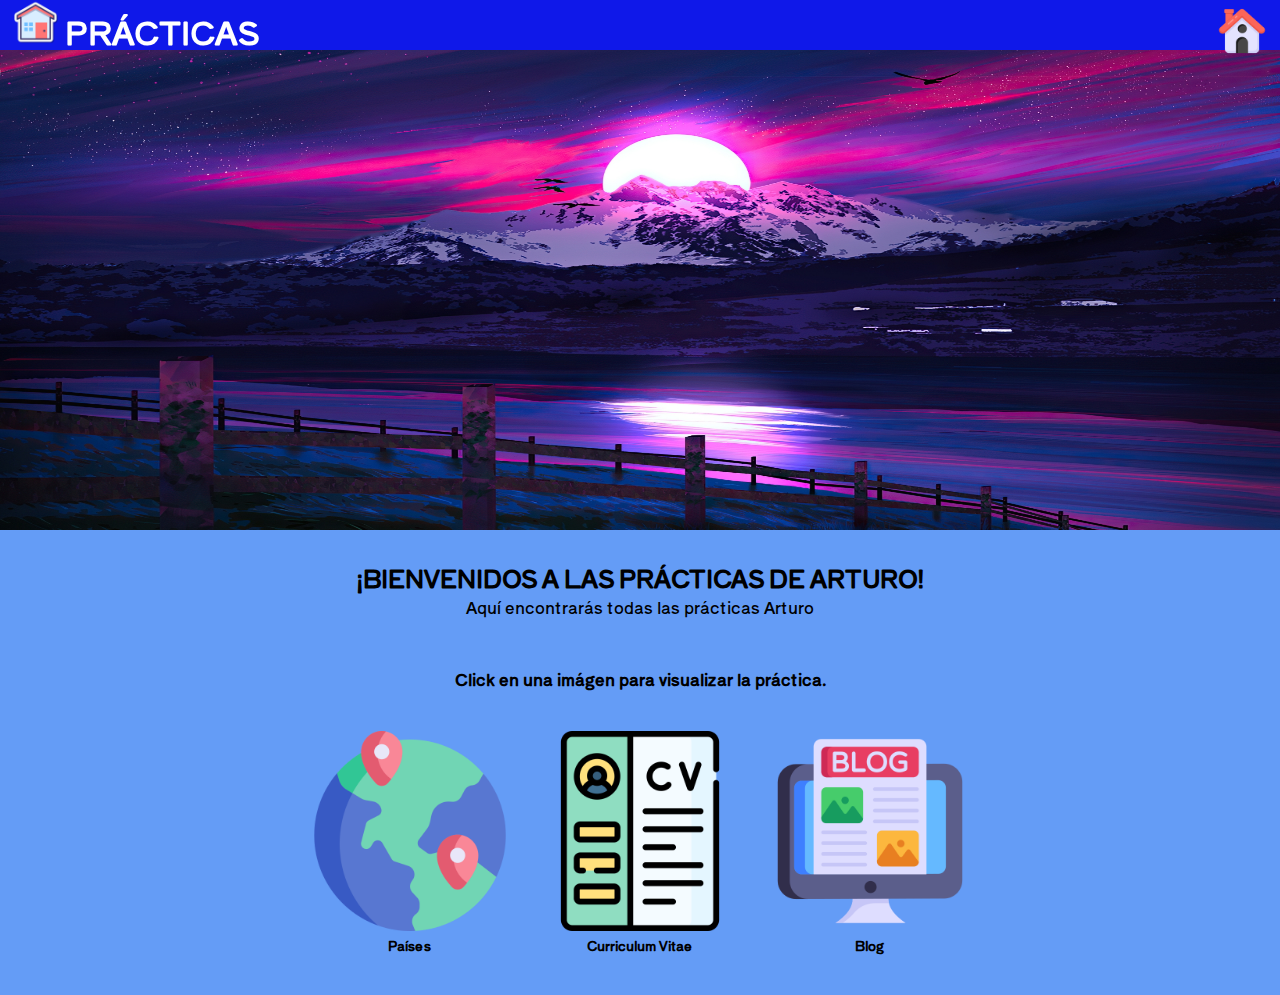
<file: index.html>
<!DOCTYPE html>
<html lang="es">
<head>
    <meta charset="UTF-8">
    <meta http-equiv="X-UA-Compatible" content="IE=edge">
    <meta name="viewport" content="width=device-width, initial-scale=1.0">
    <title>Pr&aacute;cticas de Arturo</title>
    <link rel="stylesheet" href="css/estilos.css">
    <link rel="shortcut icon" href="img/casa.png">
</head>
<body>
    
    <header>
        <div class="contenedor">
            <h1><img src="img/casa.png" height="45px" width="45px">  PR&Aacute;CTICAS</h1>
            <label> <a href="https://gmoya110101.github.io/blogequipo/"><img src="img/home.png" height="50px" width="50px"></a></label>
        </div>
    </header>

    <main>
        <section id="banner">
            <img src="img/Choque.jpg">
            <div class="contenedor">
            </div>
        </section>

        <section id="bienvenidos">
            <h2>¡BIENVENIDOS A LAS PR&Aacute;CTICAS DE ARTURO!</h2>
            <P>Aqu&iacute; encontrar&aacute;s todas las pr&aacute;cticas Arturo</P>
            <br><br>
            <p><strong>Click en una im&aacute;gen para visualizar la pr&aacute;ctica.</strong></p>

        </section>

        <section id="blog">
            <div class="contenedor">
                <article> <!--Editar-->
                    <a href="Paises/index.html"><img src="img/paises.png" height="200px" width="200px"></a>
                    <h4>Pa&iacute;ses</h4>
                </article>
                <article>
                    <a href="CV/index.html"><img src="img/cv.png" height="200px" width="200px"></a>
                    <h4>Curriculum Vitae</h4>
                </article>
                <article>
                    <a href="PaginaVideo/index.html"><img src="img/blog.png" height="200px" width="200px"></a>
                    <h4>Blog</h4>
                </article>
            </div>
        </section>

    </main>

</body>
</html>
</file>
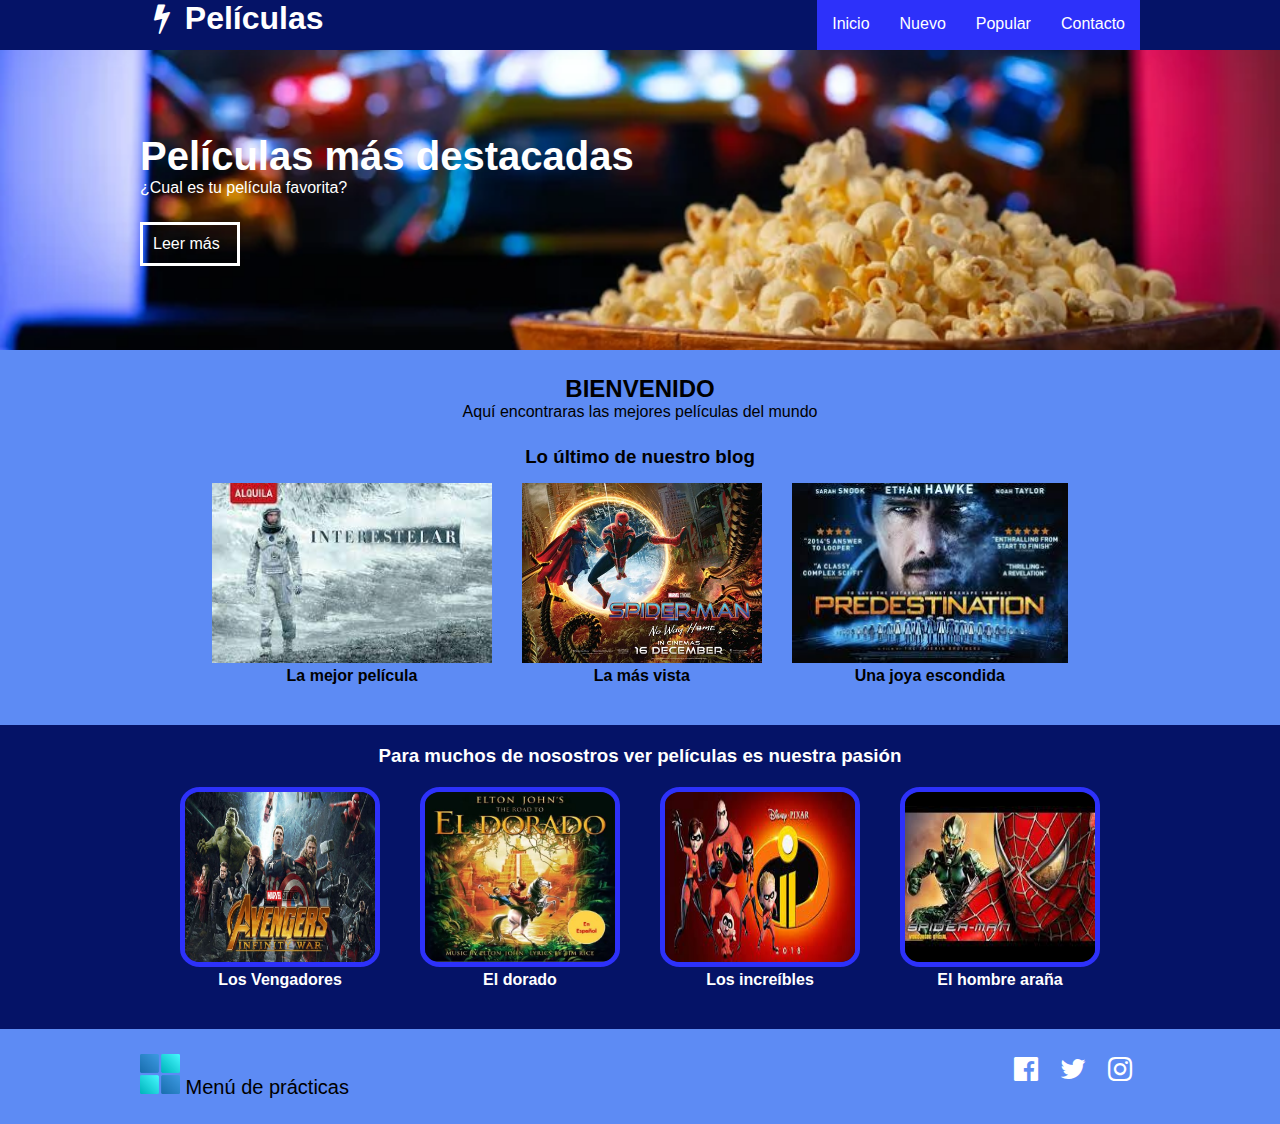
<file: PaginaVideo/index.html>
<!DOCTYPE html>
<html lang="en">
<head>
    <meta charset="UTF-8">
    <meta http-equiv="X-UA-Compatible" content="IE=edge">
    <meta name="viewport" content="width=device-width, initial-scale=1.0">
    <link rel="shortcut icon" href="img/favicon.png">
    <link rel="stylesheet" href="css/menu.css">
    <link rel="stylesheet" href="css/estilos.css">
    <title> Pel&iacute;culas </title>
</head>
<body>
    <header>
        <div class="contenedor">
            <h1 class="icon-flash">Películas</h1>
            <input type="checkbox" id="menu-bar">
            <label class="icon-menu"for="menu-bar"></label>
            <nav class="menu">
                <a href="">Inicio</a>
                <a href="">Nuevo</a>
                <a href="">Popular</a>
                <a href="">Contacto</a>
            </nav>
        </div>
    </header>
    <main>
        <section id="banner">
        <img src="img/movie.webp">
        <div class="contenedor">
        <h2>Pel&iacute;culas m&aacute;s destacadas</h2>
        <p>¿Cual es tu pel&iacute;cula favorita?</p>
        <a href="">Leer m&aacute;s</a>
        </div>
        </section>
        <section id="bienvenidos">
            <h2>BIENVENIDO</h2>
            <p>Aqu&iacute; encontraras las mejores pel&iacute;culas del mundo</P>
            </section>
        <section id="blog">
            <h3>Lo &uacute;ltimo de nuestro blog</h3>
            <div class="contenedor">
                <article>
                    <img src="img/interestelar.jpg"> 
                    <h4>La mejor pel&iacute;cula </h4>
                </article>
                <article>
                    <img src="img/spider.jpeg"> 
                    <h4>La m&aacute;s vista</h4>
                </article>
                <article>
                    <img src="img/prestination.jpg"> 
                    <h4>Una joya escondida</h4>
                </article>
            </div>
        </section>
        <section id="info">
            <h3>Para muchos de nosostros ver pel&iacute;culas es nuestra pasi&oacute;n</h3>
            <div class="contenedor">
                <div class="infoMini">
                    <img src="img/vengadores.jpg" alt="">
                    <h4>Los Vengadores</h4>
                </div>
                <div class="infoMini">
                    <img src="img/dorado.jpg" alt="">
                    <h4>El dorado</h4>
                </div>
                <div class="infoMini">
                    <img src="img/increibles.jpg" alt="">
                    <h4>Los incre&iacute;bles</h4>
                </div>
                <div class="infoMini">
                    <img src="img/hombrearaña.jpg" alt="">
                    <h4>El hombre araña</h4>
                </div>


            </div>
        </section>
    </main>
    <footer>
        <div class="contenedor">
            <p class="copy"><a href="../index.html"><img src="img/menuPrincipal.png" width="40px" height="40px"></a> Men&uacute; de pr&aacute;cticas </p>

            <div class="sociales">
                <a class="icon-facebook-official"href=""></a>
                <a class="icon-twitter"href=""></a>
                <a class="icon-instagram"href=""></a>
            </div>
        </div>
    </footer>
</body>
</html>
</file>
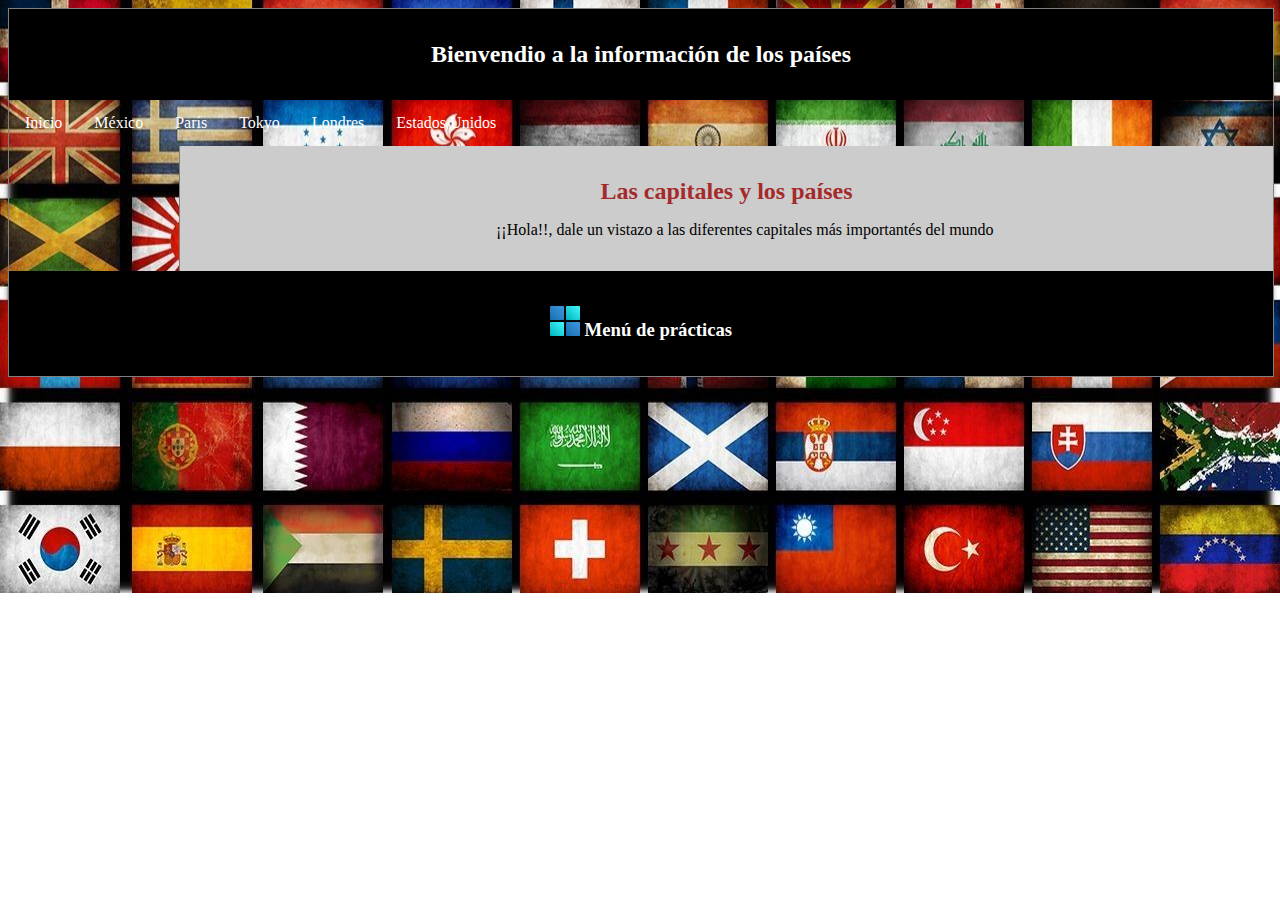
<file: Paises/index.html>
<!DOCTYPE html>
<html>
<head>
  <meta charset="utf-8">
  <meta name="description" content="Inicio">
  <meta http-equiv="X-UA-Compatible" content="IE=edge">
  <meta name="keywords" content="México,Tokyo,Londres,Paris, EU">
  <meta name="viewport" content="width=device-width, initial-scale=1.0">
  <title>Los pa&iacute;ses</title>
  <link rel="stylesheet" href="css/estiloPais.css">
  <link rel="shortcut icon" href="img/favicon.png">
</head>

<body>

<div class="contenedor">

<header>
    <h1>Bienvendio a la información de los pa&iacute;ses</h1>
 </header>
 
<nav>
  <ul>
    <li><a href="index.html">Inicio</a></li>
    <li><a href="Mexico.html">M&eacute;xico</a></li>
    <li><a href="Paris.html">Par&iacute;s</a></li>
    <li><a href="Tokyo.html">Tokyo</a></li>
    <li><a href="Londres.html">Londres</a></li>
    <li><a href="EU.html">Estados Unidos</a></li>
   </ul>
</nav>

  <section id="inicio">
  	<article >
      <h1 > <span id="EU">Las capitales y los pa&iacute;ses</span></h1>
  	   <p> ¡¡Hola!!, dale un vistazo a las diferentes capitales m&aacute;s important&eacute;s del mundo </p>
      </article>
  	</article>
  </section>

  <footer><h3 class="copy"><a href="../index.html"><img src="img/menuPrincipal.png" width="30px" height="30px"></a> Men&uacute; de pr&aacute;cticas </h3></footer>

</div>

</body>
</html>
</file>
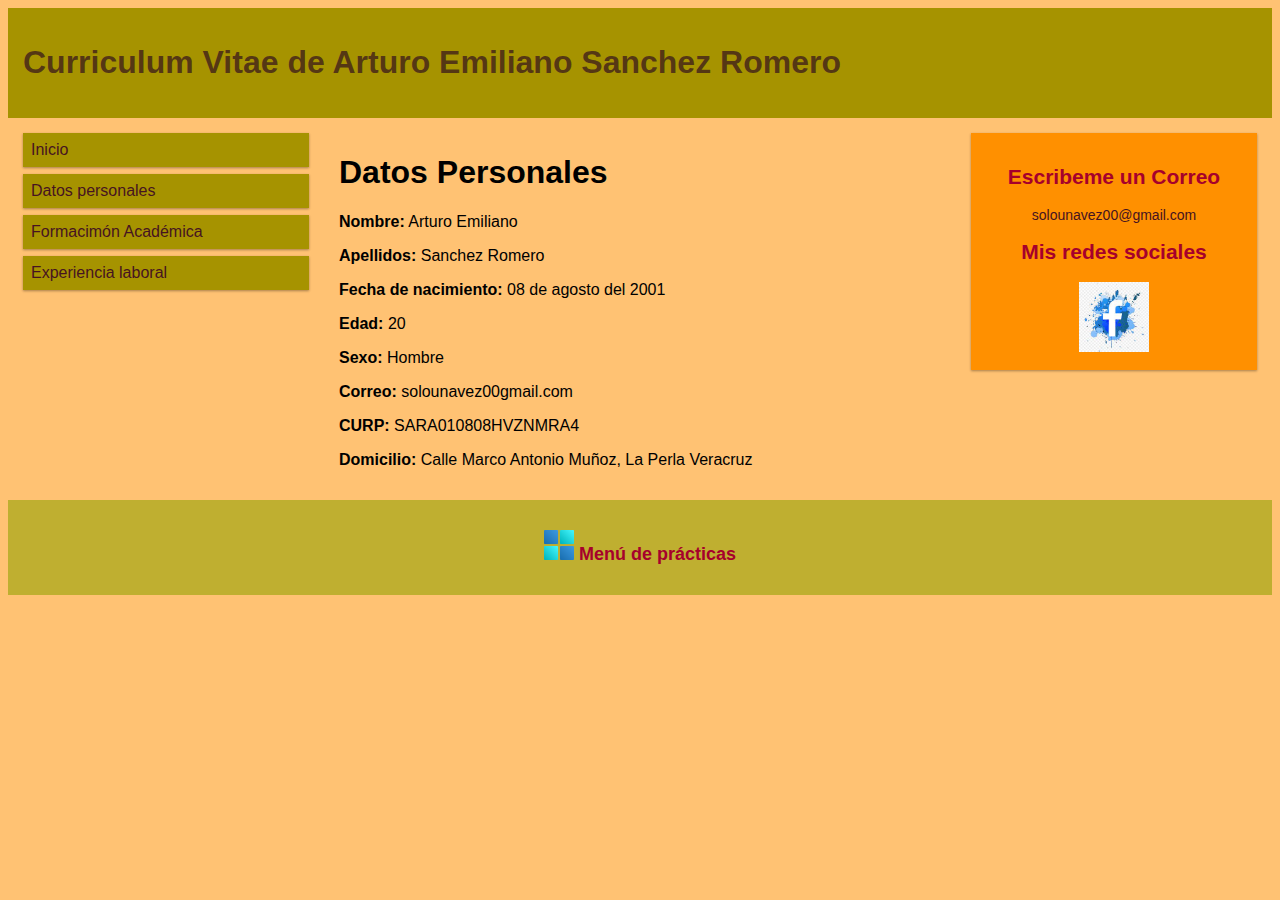
<file: CV/DatosPersonales.html>
<!DOCTYPE html>
<html>
  <head>
    <meta name="viewport" content="width=device-width, initial-scale=1.0">
    <meta charset="utf-8">
    <meta name="description" content="Incio">
    <meta http-equiv="X-UA-Compatible" content="IE=edge">
    <meta name="keywords" content="MI CV Arturo">
    <link rel="shortcut icon" href="img/favicon.png">
    <title>Mi Curriculum Vitae</title>
    <link rel="stylesheet"  type="text/css" href="css/css.css">
  </head>
<body>

<div class="header">
  <h1>Curriculum Vitae de Arturo Emiliano Sanchez Romero</h1>
</div>

<div class="row">

  <div class="col-3 menu">
    <ul>
      <li><a href="index.html">Inicio</a></li>
      <li><a href="DatosPersonales.html">Datos personales</a></li>
      <li><a href="Formacion.html">Formacim&oacute;n Acad&eacute;mica</a></li>
      <li><a href="Experiencia.html">Experiencia laboral</a></li>
    </ul>
  </div>

<div class="col-6">
  <h1>Datos Personales</h1>
  <p><strong>Nombre:</strong> Arturo Emiliano</p>
  <p><strong>Apellidos:</strong> Sanchez Romero</p>
  <p><strong>Fecha de nacimiento:</strong> 08 de agosto del 2001</p>
  <p><strong>Edad:</strong> 20</p>
  <p><strong>Sexo:</strong> Hombre</p>
  <p><strong>Correo:</strong> solounavez00gmail.com</p>
  <p><strong>CURP:</strong> SARA010808HVZNMRA4 </p>
  <p><strong>Domicilio:</strong> Calle Marco Antonio Muñoz, La Perla Veracruz</p>

</div>

<div class="col-3 right">
  <div class="aside">
    <h2>Escribeme un Correo</h2>
    <a data-email="solounavez00gmail.com" href="mailto:solounavez00@gmail.com"> solounavez00@gmail.com </a> 
    <br>
    <h2>Mis redes sociales</h2>
    <a href="https://www.facebook.com/profile.php?id=100013941101825" target="blank"><img src="img/facebook.jpg" width="70" height="70" ></a>
  </div>
</div>

</div>

<div class="footer">
  <h2 class="copy"><a href="../index.html"><img src="img/menuPrincipal.png" width="30px" height="30px"></a> Men&uacute; de pr&aacute;cticas </h2>
</div>

</body>
</html>
</file>
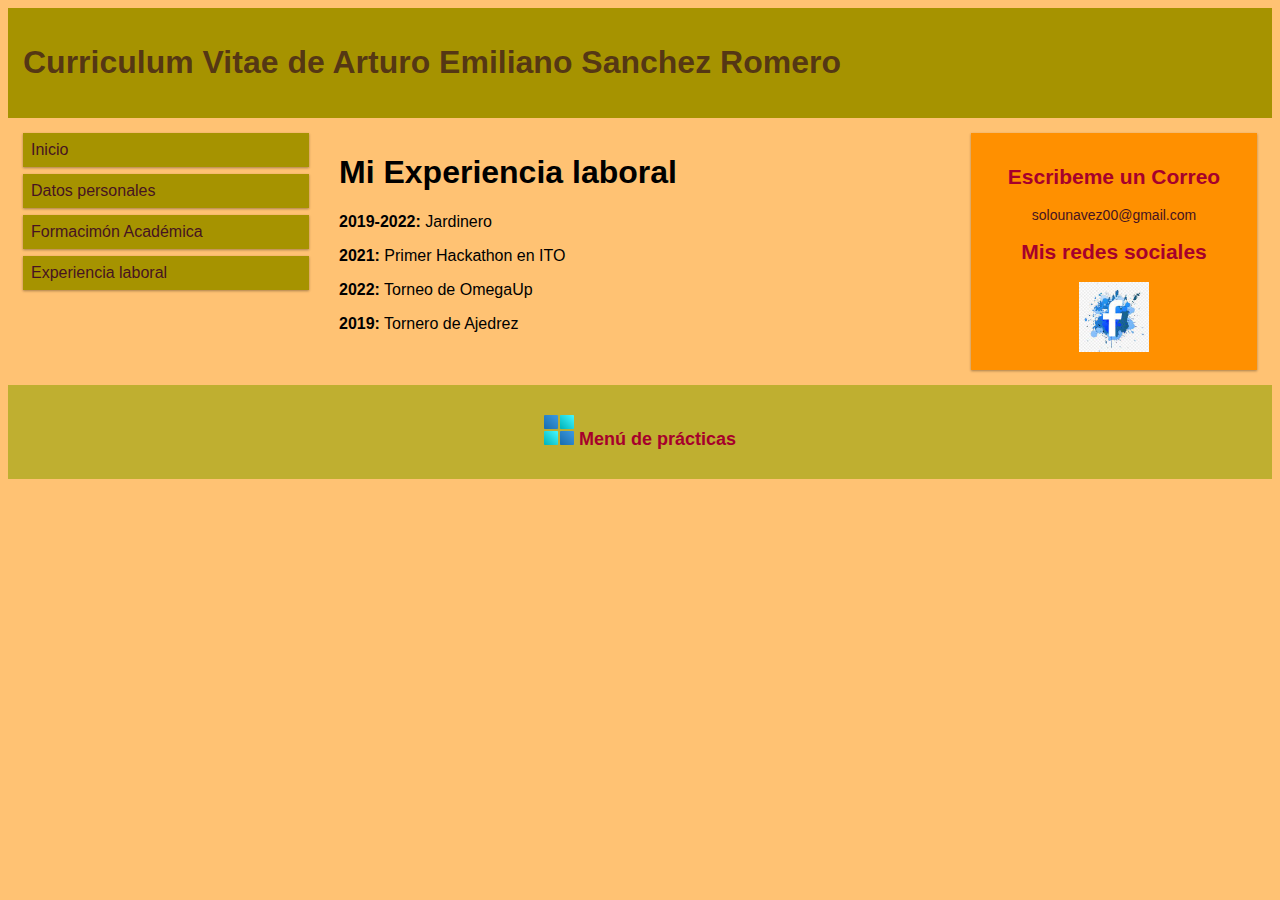
<file: CV/Experiencia.html>
<!DOCTYPE html>
<html>
  <head>
    <meta name="viewport" content="width=device-width, initial-scale=1.0">
    <meta charset="utf-8">
    <meta name="description" content="Incio">
    <meta http-equiv="X-UA-Compatible" content="IE=edge">
    <meta name="keywords" content="MI CV Arturo">
    <link rel="shortcut icon" href="img/favicon.png">
    <title>Mi Curriculum Vitae</title>
    <link rel="stylesheet"  type="text/css" href="css/css.css">
  </head>
<body>

<div class="header">
  <h1>Curriculum Vitae de Arturo Emiliano Sanchez Romero</h1>
</div>

<div class="row">

  <div class="col-3 menu">
    <ul>
      <li><a href="index.html">Inicio</a></li>
      <li><a href="DatosPersonales.html">Datos personales</a></li>
      <li><a href="Formacion.html">Formacim&oacute;n Acad&eacute;mica</a></li>
      <li><a href="Experiencia.html">Experiencia laboral</a></li>
    </ul>
  </div>

<div class="col-6">
  <h1>Mi Experiencia laboral</h1>
  <p><strong>2019-2022:</strong> Jardinero</p>
  <p><strong>2021:</strong> Primer Hackathon en ITO</p>
  <p><strong>2022:</strong> Torneo de OmegaUp</p>
  <p><strong>2019:</strong> Tornero de Ajedrez</p>
</div>

<div class="col-3 right">
  <div class="aside">
    <h2>Escribeme un Correo</h2>
    <a data-email="solounavez00gmail.com" href="mailto:solounavez00@gmail.com"> solounavez00@gmail.com </a> 
    <br>
    <h2>Mis redes sociales</h2>
    <a href="https://www.facebook.com/profile.php?id=100013941101825" target="blank"><img src="img/facebook.jpg" width="70" height="70" ></a>
  </div>
</div>

</div>

<div class="footer">
  <h2 class="copy"><a href="../index.html"><img src="img/menuPrincipal.png" width="30px" height="30px"></a> Men&uacute; de pr&aacute;cticas </h2>
</div>

</body>
</html>
</file>
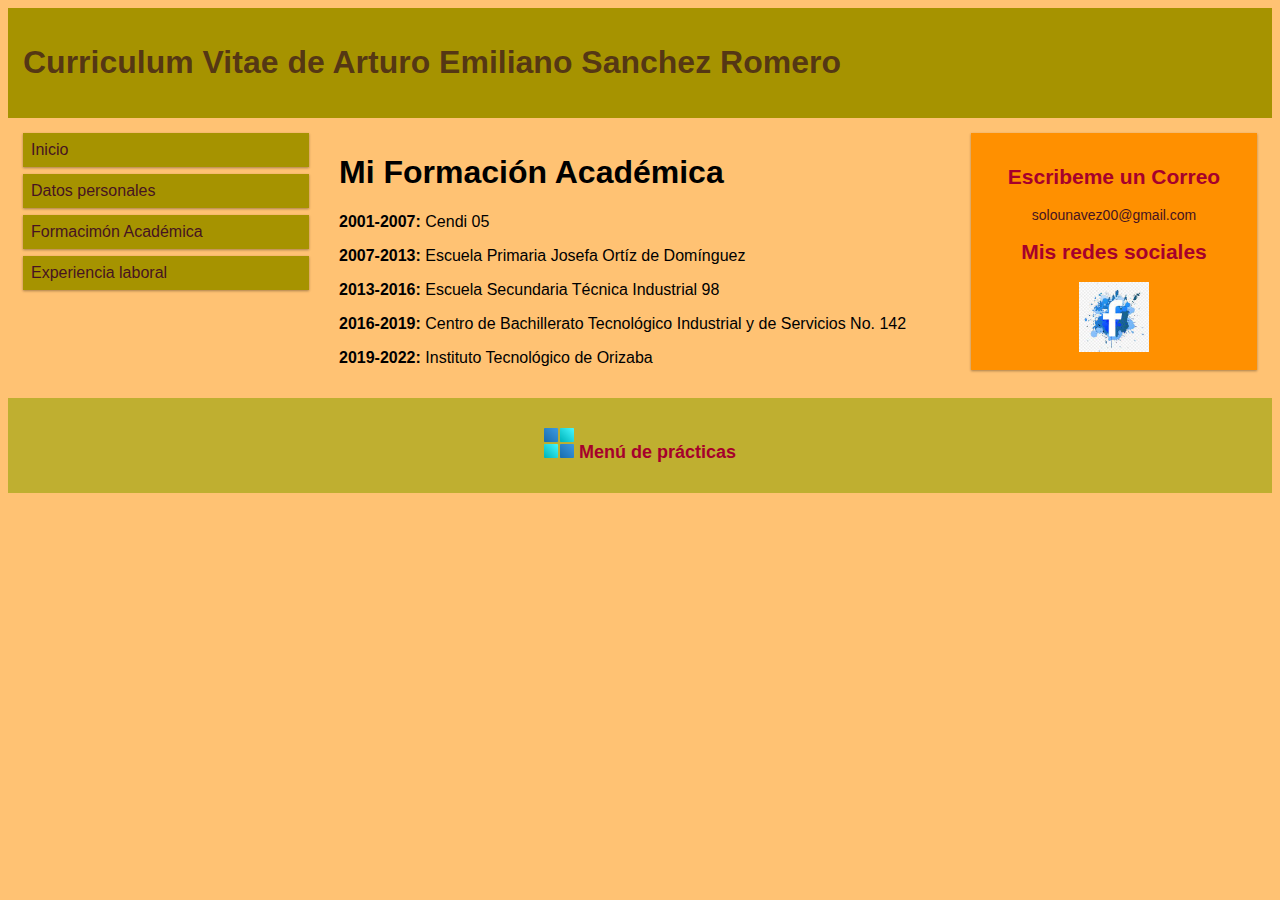
<file: CV/Formacion.html>
<!DOCTYPE html>
<html>
  <head>
    <meta name="viewport" content="width=device-width, initial-scale=1.0">
    <meta charset="utf-8">
    <meta name="description" content="Incio">
    <meta http-equiv="X-UA-Compatible" content="IE=edge">
    <meta name="keywords" content="MI CV Arturo">
    <link rel="shortcut icon" href="img/favicon.png">
    <title>Mi Curriculum Vitae</title>
    <link rel="stylesheet"  type="text/css" href="css/css.css">
  </head>
<body>

<div class="header">
  <h1>Curriculum Vitae de Arturo Emiliano Sanchez Romero</h1>
</div>

<div class="row">

  <div class="col-3 menu">
    <ul>
      <li><a href="index.html">Inicio</a></li>
      <li><a href="DatosPersonales.html">Datos personales</a></li>
      <li><a href="Formacion.html">Formacim&oacute;n Acad&eacute;mica</a></li>
      <li><a href="Experiencia.html">Experiencia laboral</a></li>
    </ul>
  </div>

<div class="col-6">
  <h1>Mi Formación Académica</h1>
  <p><strong>2001-2007:</strong> Cendi 05</p>
  <p><strong>2007-2013:</strong> Escuela Primaria Josefa Ort&iacute;z de Dom&iacute;nguez</p>
  <p><strong>2013-2016:</strong> Escuela Secundaria T&eacute;cnica Industrial 98</p>
  <p><strong>2016-2019:</strong> Centro de Bachillerato Tecnol&oacute;gico Industrial y de Servicios No. 142</p>
  <p><strong>2019-2022:</strong> Instituto Tecnológico de Orizaba</p>

</div>

<div class="col-3 right">
  <div class="aside">
    <h2>Escribeme un Correo</h2>
    <a data-email="solounavez00gmail.com" href="mailto:solounavez00@gmail.com"> solounavez00@gmail.com </a> 
    <br>
    <h2>Mis redes sociales</h2>
    <a href="https://www.facebook.com/profile.php?id=100013941101825" target="blank"><img src="img/facebook.jpg" width="70" height="70" ></a>
  </div>
</div>

</div>

<div class="footer">
  <h2 class="copy"><a href="../index.html"><img src="img/menuPrincipal.png" width="30px" height="30px"></a> Men&uacute; de pr&aacute;cticas </h2>
</div>

</body>
</html>
</file>
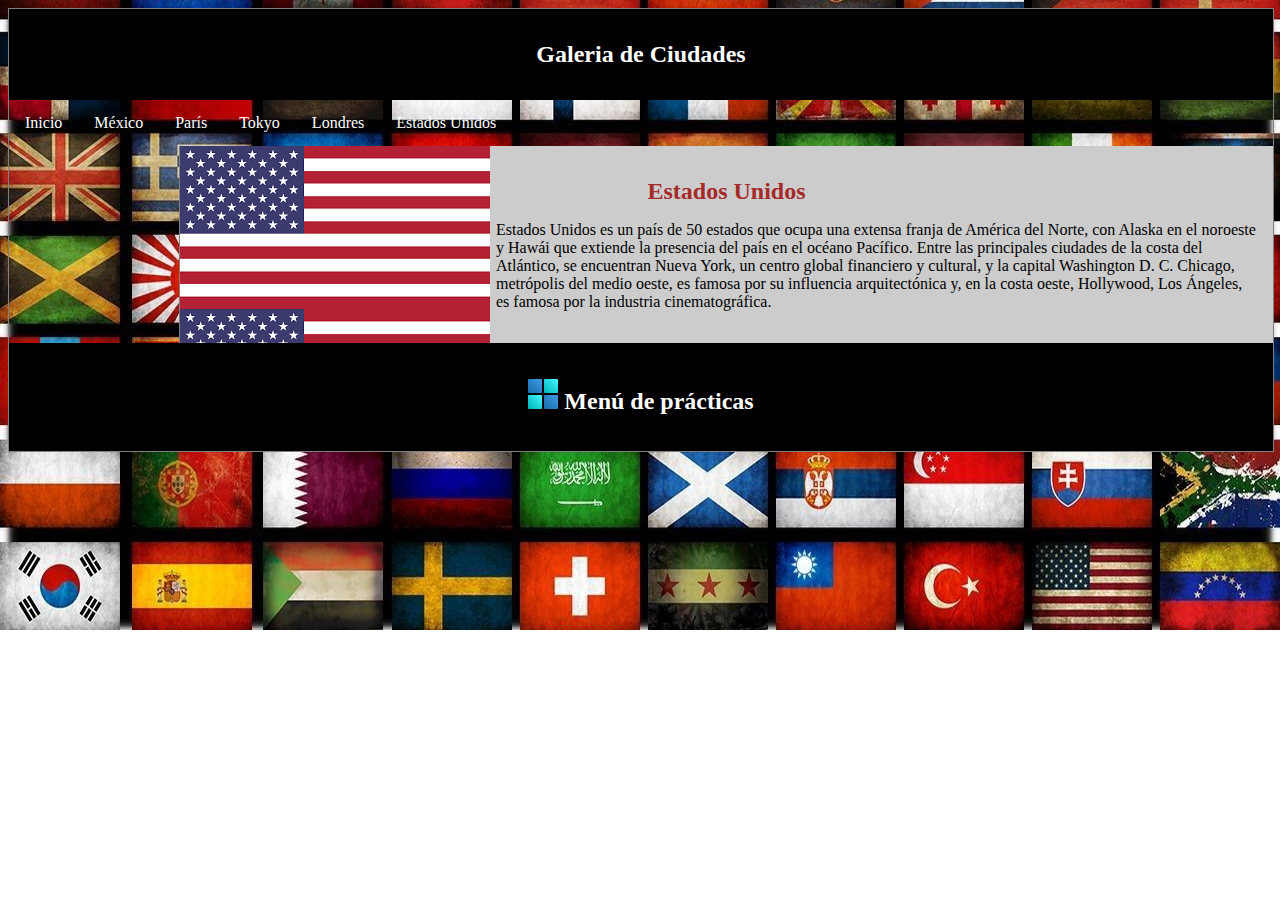
<file: Paises/EU.html>
﻿<!DOCTYPE html>
<html>
  <head>
    <meta charset="utf-8">
    <meta name="description" content="Inicio">
    <meta http-equiv="X-UA-Compatible" content="IE=edge">
    <meta name="keywords" content="México,Tokyo,Londres,Paris, EU">
    <meta name="viewport" content="width=device-width, initial-scale=1.0">
    <title>Los pa&iacute;ses</title>
    <link rel="stylesheet" href="css/estiloPais.css">
    <link rel="shortcut icon" href="img/favicon.png">
  </head>


<body>

<div class="contenedor">

  <header>
    <h1>Galeria de Ciudades</h1>
  </header>

  <nav>
  <ul>
    <li><a href="index.html">Inicio</a></li>
    <li><a href="Mexico.html">M&eacute;xico</a></li>
    <li><a href="Paris.html">Par&iacute;s</a></li>
    <li><a href="Tokyo.html">Tokyo</a></li>
    <li><a href="Londres.html">Londres</a></li>
    <li><a href="EU.html">Estados Unidos</a></li>
   </ul>
  </nav>

  <section>
  	<article class="banderaEU">
  	   <h1 > <span id="EU">Estados Unidos</span></h1>
  	   <p>Estados Unidos es un pa&iacute;s de 50 estados que ocupa una extensa franja de Am&eacute;rica del Norte, 
         con Alaska en el noroeste y Haw&aacute;i que extiende la presencia del pa&iacute;s en el oc&eacute;ano Pac&iacute;fico. 
         Entre las principales ciudades de la costa del Atl&aacute;ntico, se encuentran Nueva York, 
         un centro global financiero y cultural, y la capital Washington D. C. Chicago, metr&oacute;polis del medio oeste, 
         es famosa por su influencia arquitect&oacute;nica y, en la costa oeste, Hollywood, Los Ángeles, es famosa por la industria cinematogr&aacute;fica.</p>
      </article>
  </section>
  
  <footer>
    <h2 class="copy"><a href="../index.html"><img src="img/menuPrincipal.png" width="30px" height="30px"></a> Men&uacute; de pr&aacute;cticas </h2>
  </footer>

</div>

</body>
</html>
</file>
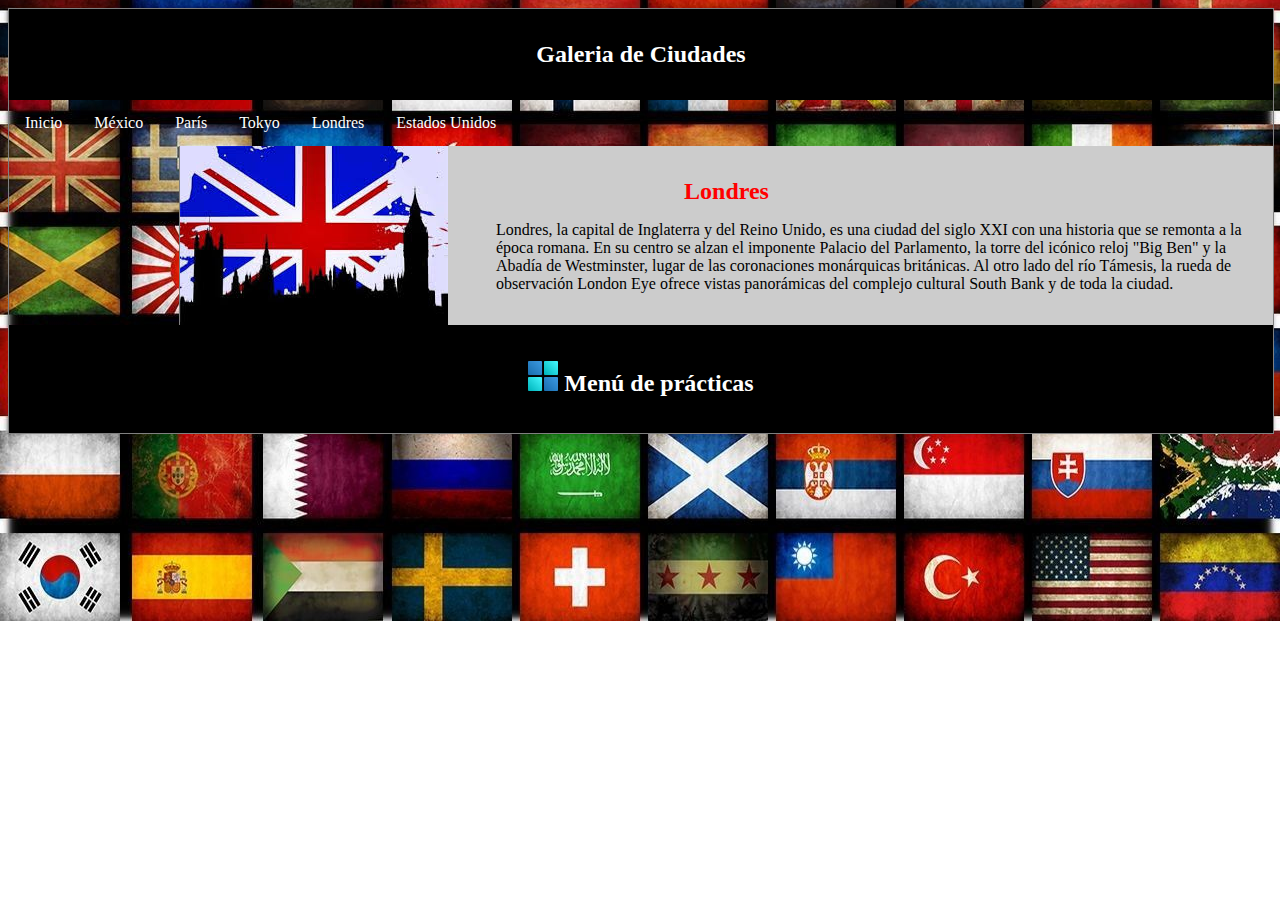
<file: Paises/Londres.html>
﻿<!DOCTYPE html>
<html>
  <head>
    <meta charset="utf-8">
    <meta name="description" content="Inicio">
    <meta http-equiv="X-UA-Compatible" content="IE=edge">
    <meta name="keywords" content="México,Tokyo,Londres,Paris, EU">
    <meta name="viewport" content="width=device-width, initial-scale=1.0">
    <title>Los pa&iacute;ses</title>
    <link rel="stylesheet" href="css/estiloPais.css">
    <link rel="shortcut icon" href="img/favicon.png">
  </head>


<body>

<div class="contenedor">

<header>
   <h1>Galeria de Ciudades</h1>
</header>

<nav>
  <ul>
    <li><a href="index.html">Inicio</a></li>
    <li><a href="Mexico.html">M&eacute;xico</a></li>
    <li><a href="Paris.html">Par&iacute;s</a></li>
    <li><a href="Tokyo.html">Tokyo</a></li>
    <li><a href="Londres.html">Londres</a></li>
    <li><a href="EU.html">Estados Unidos</a></li>
   </ul>
  </nav>
  <section>
  	   <article class="banderaLon">
  	   <h1> <span id="londres">Londres</span></h1>
  	   <p>Londres, la capital de Inglaterra y del Reino Unido, es una ciudad del siglo XXI con una historia que se remonta a la &eacute;poca romana. 
        En su centro se alzan el imponente Palacio del Parlamento, la torre del ic&oacute;nico reloj "Big Ben" y la Abad&iacute;a de Westminster, lugar de las coronaciones mon&aacute;rquicas brit&aacute;nicas. 
        Al otro lado del r&iacute;o T&aacute;mesis, la rueda de observaci&oacute;n London Eye ofrece vistas panor&aacute;micas del complejo cultural South Bank y de toda la ciudad.</p>
        </article>
  </section>
  <footer>
    <h2 class="copy"><a href="../index.html"><img src="img/menuPrincipal.png" width="30px" height="30px"></a> Men&uacute; de pr&aacute;cticas </h2>
  </footer>

</div>

</body>
</html>
</file>
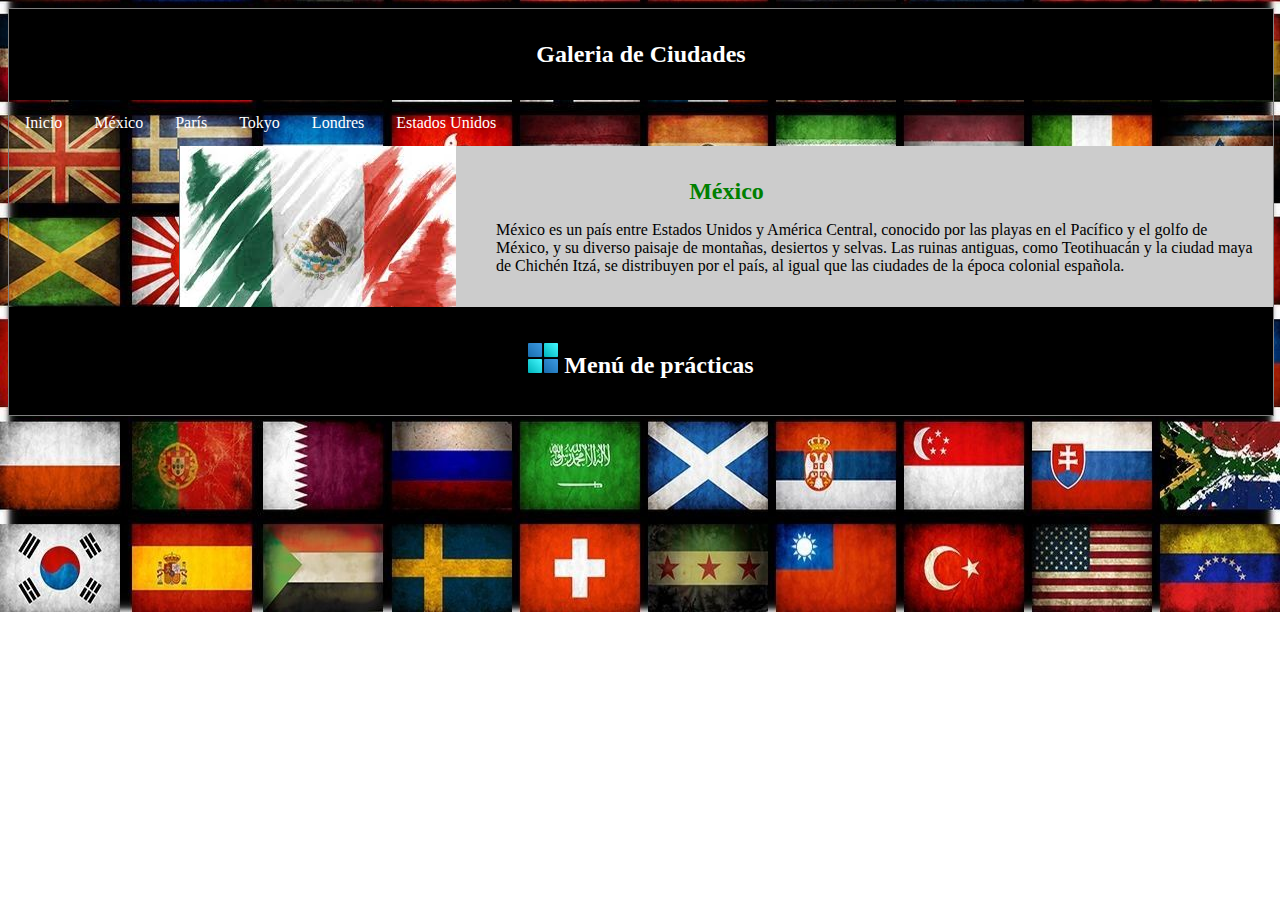
<file: Paises/Mexico.html>
﻿<!DOCTYPE html>
<html>
  <head>
    <meta charset="utf-8">
    <meta name="description" content="Inicio">
    <meta http-equiv="X-UA-Compatible" content="IE=edge">
    <meta name="keywords" content="México,Tokyo,Londres,Paris, EU">
    <meta name="viewport" content="width=device-width, initial-scale=1.0">
    <title>Los pa&iacute;ses</title>
    <link rel="stylesheet" href="css/estiloPais.css">
    <link rel="shortcut icon" href="img/favicon.png">
  </head>

<body>
<div class="contenedor">
<header>
   <h1>Galeria de Ciudades</h1>
</header>

<nav>
  <ul>
    <li><a href="index.html">Inicio</a></li>
    <li><a href="Mexico.html">M&eacute;xico</a></li>
    <li><a href="Paris.html">Par&iacute;s</a></li>
    <li><a href="Tokyo.html">Tokyo</a></li>
    <li><a href="Londres.html">Londres</a></li>
    <li><a href="EU.html">Estados Unidos</a></li>
   </ul>

  </nav>
  <section>

  	<article class="banderaMex">
  	   <h1> <span id="mexico">M&eacute;xico</span></h1>

         <p>México es un pa&iacute;s entre Estados Unidos y Am&eacute;rica Central, conocido por las playas en el Pac&iacute;fico y el golfo de M&eacute;xico, y su diverso paisaje de montañas, desiertos y selvas. 
           Las ruinas antiguas, como Teotihuac&aacute;n y la ciudad maya de Chich&eacute;n Itz&aacute;, se distribuyen por el pa&iacute;s, al igual que las ciudades de la &eacute;poca colonial española. </p>

      </article>

    </section>
  <footer>
    <h2 class="copy"><a href="../index.html"><img src="img/menuPrincipal.png" width="30px" height="30px"></a> Men&uacute; de pr&aacute;cticas </h2>
  </footer>

</div>

</body>
</html>
</file>
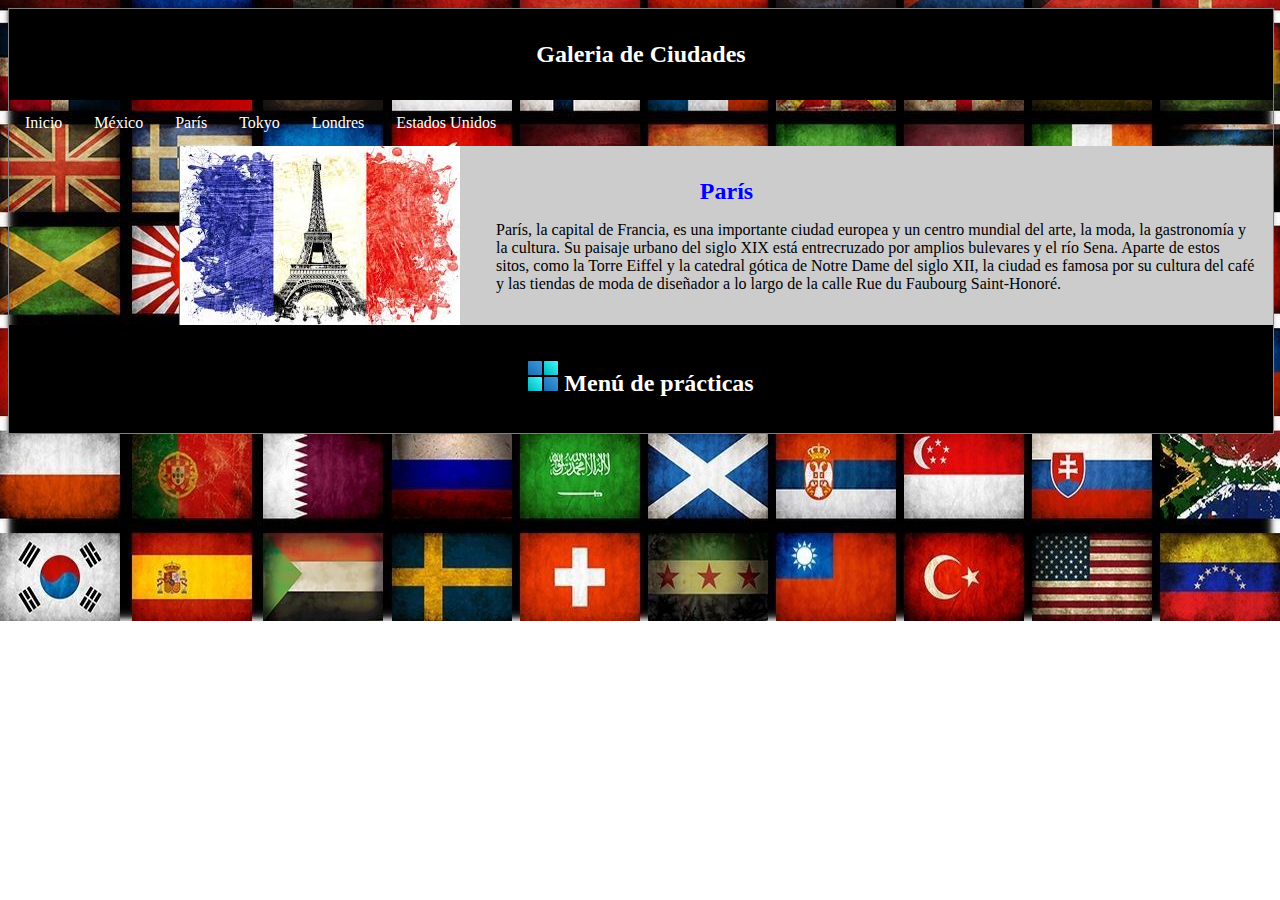
<file: Paises/Paris.html>
﻿<!DOCTYPE html>
<html>
  <head>
    <meta charset="utf-8">
    <meta name="description" content="Inicio">
    <meta http-equiv="X-UA-Compatible" content="IE=edge">
    <meta name="keywords" content="México,Tokyo,Londres,Paris, EU">
    <meta name="viewport" content="width=device-width, initial-scale=1.0">
    <title>Los pa&iacute;ses</title>
    <link rel="stylesheet" href="css/estiloPais.css">
    <link rel="shortcut icon" href="img/favicon.png">
  </head>


<body>

<div class="contenedor">

<header>
   <h1>Galeria de Ciudades</h1>
</header>

<nav>
  <ul>
    <li><a href="index.html">Inicio</a></li>
    <li><a href="Mexico.html">M&eacute;xico</a></li>
    <li><a href="Paris.html">Par&iacute;s</a></li>
    <li><a href="Tokyo.html">Tokyo</a></li>
    <li><a href="Londres.html">Londres</a></li>
    <li><a href="EU.html">Estados Unidos</a></li>
   </ul>
  </nav>
  <section>
  	<article class="banderaPar">
  	   <h1> <span id="paris">Par&iacute;s</span></h1>
  	   <p>Par&iacute;s, la capital de Francia, es una importante ciudad europea y un centro mundial del arte, la moda, la gastronom&iacute;a y la cultura. 
         Su paisaje urbano del siglo XIX est&aacute; entrecruzado por amplios bulevares y el r&iacute;o Sena. 
         Aparte de estos sitos, como la Torre Eiffel y la catedral g&oacute;tica de Notre Dame del siglo XII, la ciudad es famosa por su cultura del caf&eacute; 
         y las tiendas de moda de diseñador a lo largo de la calle Rue du Faubourg Saint-Honor&eacute;.</p>
        </article>
  </section>

  <footer>
    <h2 class="copy"><a href="../index.html"><img src="img/menuPrincipal.png" width="30px" height="30px"></a> Men&uacute; de pr&aacute;cticas </h2>
  </footer>

</div>

</body>
</html>
</file>
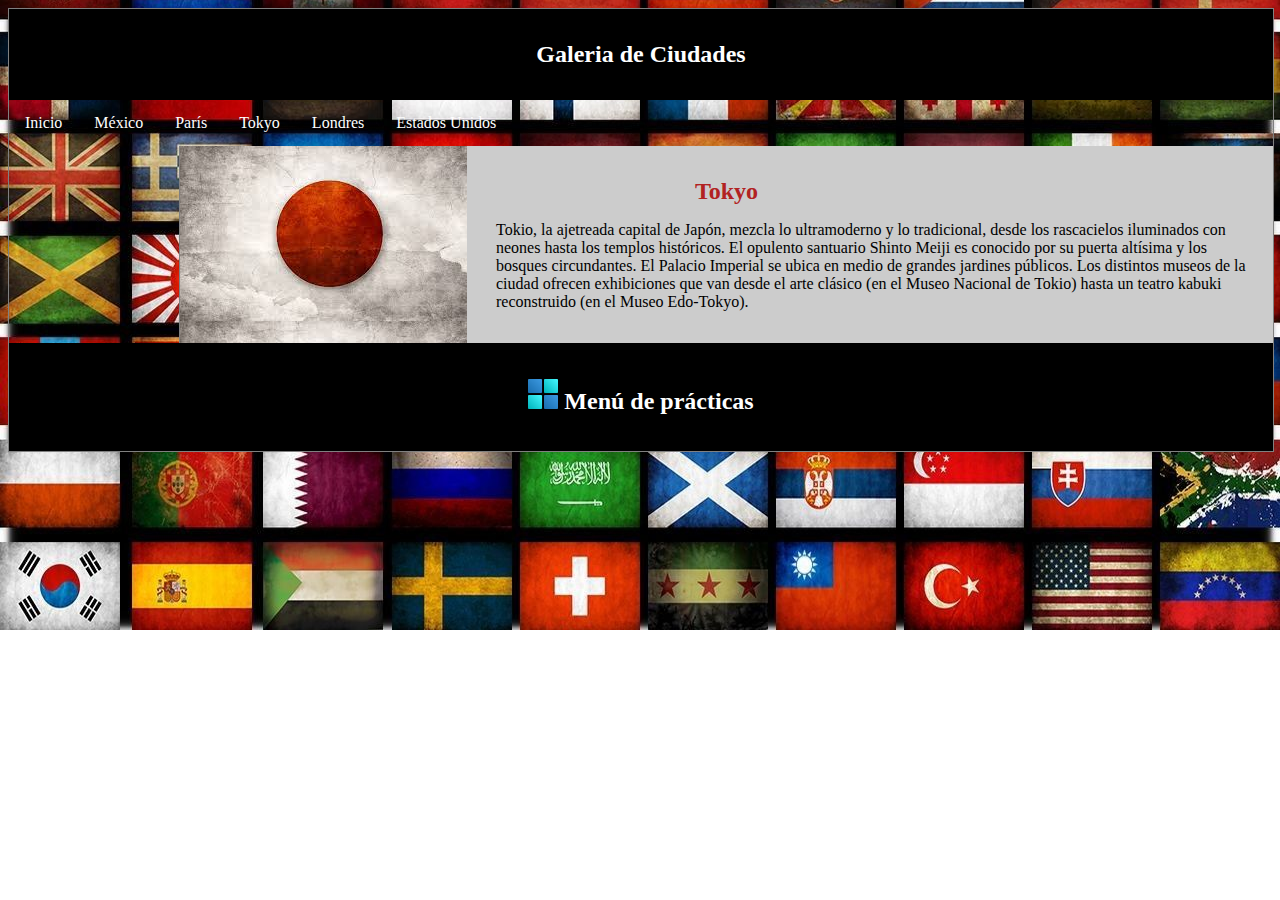
<file: Paises/Tokyo.html>
﻿<!DOCTYPE html>
<html>
  <head>
    <meta charset="utf-8">
    <meta name="description" content="Inicio">
    <meta http-equiv="X-UA-Compatible" content="IE=edge">
    <meta name="keywords" content="México,Tokyo,Londres,Paris, EU">
    <meta name="viewport" content="width=device-width, initial-scale=1.0">
    <title>Los pa&iacute;ses</title>
    <link rel="stylesheet" href="css/estiloPais.css">
    <link rel="shortcut icon" href="img/favicon.png">
  </head>


<body>

<div class="contenedor">

<header>
   <h1>Galeria de Ciudades</h1>
</header>

<nav>
  <ul>
    <li><a href="index.html">Inicio</a></li>
    <li><a href="Mexico.html">M&eacute;xico</a></li>
    <li><a href="Paris.html">Par&iacute;s</a></li>
    <li><a href="Tokyo.html">Tokyo</a></li>
    <li><a href="Londres.html">Londres</a></li>
    <li><a href="EU.html">Estados Unidos</a></li>
   </ul>
  </nav>
  <section>
  	<article class="banderaTok">
  	   <h1 > <span id="tokyo">Tokyo</span></h1>
  	   <p>Tokio, la ajetreada capital de Jap&oacute;n, mezcla lo ultramoderno y lo tradicional, desde los rascacielos iluminados con neones hasta los templos hist&oacute;ricos. 
         El opulento santuario Shinto Meiji es conocido por su puerta alt&iacute;sima y los bosques circundantes. El Palacio Imperial se ubica en medio de grandes jardines p&uacute;blicos. 
         Los distintos museos de la ciudad ofrecen exhibiciones que van desde el arte cl&aacute;sico (en el Museo Nacional de Tokio) hasta un teatro kabuki reconstruido (en el Museo Edo-Tokyo). </p>
      </article>
  </section>
  <footer>
    <h2 class="copy"><a href="../index.html"><img src="img/menuPrincipal.png" width="30px" height="30px"></a> Men&uacute; de pr&aacute;cticas </h2>
  </footer>

</div>

</body>
</html>
</file>
<file: css/estilos.css>
@import url('https://fonts.googleapis.com/css2?family=Merriweather:wght@300&family=Shippori+Antique+B1&display=swap');
@import url(banner.css);
@import url(blog.css);
/*@import url(menu.css);*/

* {
    margin: 0;
    padding: 0;
    box-sizing: border-box;/*Para que cuando se pongan bordes
     o paddings, todos se contengan en la misma caja y no se salgan*/
}

body {
    font-family: 'Merriweather', serif;
    font-family: 'Shippori Antique B1', sans-serif;    
    background-color: rgb(100, 156, 246);/*Por si quieren modificar el fondo*/
}

header label {
    float: right;
    font-size: 28px;
    margin: 6px 0;
    cursor: pointer;/*Para que cambie el ícono del cursor*/
}

header {
    width: 100%;
    height: 50px;
    background: rgba(7, 11, 231, 0.911);/*Aquí modifcan el color de la barra de arriba*/
    color: #fff;

    /*Para que el menú se quede pegado*/
    position: fixed;
    /*Para que comience desde el punto 0*/
    top:0;
    left: 0;
    z-index: 100;/*Para que el header sea el que tape a los demás elementos*/
}

.contenedor {
    width: 98%;
    margin: auto;/*Para que esté siempre centrado*/
}

h1 {
    float: left;
}

header .contenedor{
    display: table;
}

section {
    width: 100%;
    margin-bottom: 25px;/*Separación de elementos*/
}

#bienvenidos {
    text-align: center;
}
</file>
<file: PaginaVideo/css/menu.css>
@font-face {
  font-family: 'menu';
  src: url('../font/menu.eot?43610357');
  src: url('../font/menu.eot?43610357#iefix') format('embedded-opentype'),
       url('../font/menu.woff2?43610357') format('woff2'),
       url('../font/menu.woff?43610357') format('woff'),
       url('../font/menu.ttf?43610357') format('truetype'),
       url('../font/menu.svg?43610357#menu') format('svg');
  font-weight: normal;
  font-style: normal;
}

[class^="icon-"]:before, [class*=" icon-"]:before {
  font-family: "menu";
  font-style: normal;
  font-weight: normal;
  speak: never;

  display: inline-block;
  text-decoration: inherit;
  width: 1em;
  margin-right: .2em;
  text-align: center;

  font-variant: normal;
  text-transform: none;

  line-height: 1em;

  margin-left: .2em;

  -webkit-font-smoothing: antialiased;
  -moz-osx-font-smoothing: grayscale;

}

.icon-flash:before { content: '\e800'; } /* '' */
.icon-direction:before { content: '\e801'; } /* '' */
.icon-gplus-circled:before { content: '\f059'; } /* '' */
.icon-twitter:before { content: '\f099'; } /* '' */
.icon-menu:before { content: '\f0c9'; } /* '' */
.icon-instagram:before { content: '\f16d'; } /* '' */
.icon-facebook-official:before { content: '\f230'; } /* '' */
</file>
<file: PaginaVideo/css/estilos.css>
@import url(https://fonts.googleapis.com/css2?family=Crimson+Pro&family=Literata);
@import url(menu2.css);
@import url(banner.css);
@import url(blog.css);
@import url(info.css);

*{
    margin: 0;
    padding: 0;
    box-sizing: border-box;

}

body {
    font-family: 'Crimson', sans-serif;
    background-color: #5D8BF4;
}

header{
    width: 100%;
    height: 50px;
    background: #051367;
    color:#fff;

    position: fixed;
    top: 0;
    left: 0;
    z-index: 100;
}
.contenedor{
    width: 98%;
    margin: auto;
}
h1{
    float: left;
}
header .contenedor{
    display: table;
}
section{
    width: 100%;
    margin-bottom: 25px;

}

#bienvenidos{
    text-align: center;
}

footer .contenedor{
    display: flex;
    flex-wrap: wrap;
    justify-content: center;
    padding-bottom: 25px;
}

.copy{
    font-size: 20px;

}

.sociales{
    width: 100%;
    text-align: center;
    font-size: 28px;
    
}

.sociales a{
    color: white;
    text-decoration: none;
}

@media (min-width:768px) {
    .sociales{
        width: auto;
    }

    footer .contenedor{
        justify-content: space-between;
    }

}

@media (min-width:1024px) {
    .contenedor{
        width: 1000px;
    }

}
</file>
<file: Paises/css/estiloPais.css>
div.contenedor{
    width: 100%;
    border: 1px solid gray;
}

header, footer {
    padding: 1em;
    color: white;
    background-color: black;
    clear: left;
    text-align: center;
}

article {
    margin-left: 170px;
    border-left: 1px solid gray;
    padding: 1em;
    overflow: hidden;
    background-color: #cccccc;
    background-repeat:repeat-y; /*no-repeat;*/
    /*background-size:300px 180px;*/
}

p{
  margin-left: 300px;
}

h1{
  text-align:center;
  font-size: 150%;
}



#mexico{
  color:green;
}

#londres{
  color:red;
}

#paris{
  color:blue;
}

#tokyo{
  color:FireBrick;
}
#EU{
  color:brown;
}

.banderaMex{
  background-image: url("../img/mexico.jpg");
  }
.banderaLon{
  background-image: url("../img/londres.jpg");
}
.banderaPar{
  background-image: url("../img/paris.jpg");
}
.banderaTok{
  background-image: url("../img/tokyo.jpg");
}
.banderaEU{
  background-image: url("../img/estadosunidad.png");
}

body{
  background-image: url("../img/paisesfondo.jpg");
  background-size: cover;
  background-repeat:no-repeat;
  background-position: center;
}

.paises{
  width: 200px;
  height: 200px;
  background-image: url("../img/paises.jpg");
  background-position: center;
}


ul {
  list-style-type: none;/*desactiva viñetas*/
  margin: 0;
  padding: 0;
  overflow: hidden; /*Especifica qué sucede si el contenido
  del cuadro de un elemento se desborda */
}

li {
  float: left;
}

li a {
  display: block;
  color: white;
  text-align: center;
  padding: 14px 16px;
  text-decoration: none;
}

li a:hover { /*Cuando pasa el mouse sobre el elemento*/
  background-color: #f1d517;
  color:#333;
}

li a:active { /*Cuando da click en el mouse */
  background-color: #609acf;
  font-size: 120%;
}
</file>
<file: CV/css/css.css>
* {
    box-sizing: border-box;
}
.row::after {
    content: "";
    clear: both;
    display: block;
}
[class*="col-"] {
    float: left;
    padding: 15px;
}

html{
    font-family: "Lucida Sans", sans-serif;
}
.header {
    background-color:#a69300 ;
    color: #36141dbb;
    padding: 15px;
}
.menu ul {
    list-style-type: none;
    margin: 0;
    padding: 0;
}
.menu li {
    padding: 8px;
    margin-bottom: 7px;
    background-color: #a69300;
    color: #a6002c;
    box-shadow: 0 1px 3px rgba(0,0,0,0.12), 0 1px 2px rgba(0,0,0,0.24);
}
.menu li:hover {
    background-color: #686026;
}
.aside {
    background-color: #ff9000;
    padding: 15px;
    color: #a6002c;
    text-align: center;
    font-size: 14px;
    box-shadow: 0 1px 3px rgba(0,0,0,0.12), 0 1px 2px rgba(0,0,0,0.24);
}
.footer {
    background-color: #bfaf30;
    color: #a6002c;
    text-align: center;
    font-size: 12px;
    padding: 15px;
}
/* For desktop: */
.col-1 {width: 8.33%;}
.col-2 {width: 16.66%;}
.col-3 {width: 25%;}
.col-4 {width: 33.33%;}
.col-5 {width: 41.66%;}
.col-6 {width: 50%;}
.col-7 {width: 30%;
        height: 60%;
        padding: 50px;}
.col-8 {width: 40%;}
.col-9 {width: 75%;}
.col-10 {width: 83.33%;}
.col-11 {width: 91.66%;}
.col-12 {width: 100%;}

@media only screen and (max-width: 768px) {
    /* For mobile phones: */
    [class*="col-"] {
        width: 100%;
    }
}

a{
    text-decoration: none;
    color:#461321;
}

body {
    background-color: #ffc273;
}

@media only screen and (max-width: 500px) {
    body {
        background-color: #ffac40;
    }
}

footer p{
    font-size:"200";
}
</file>
